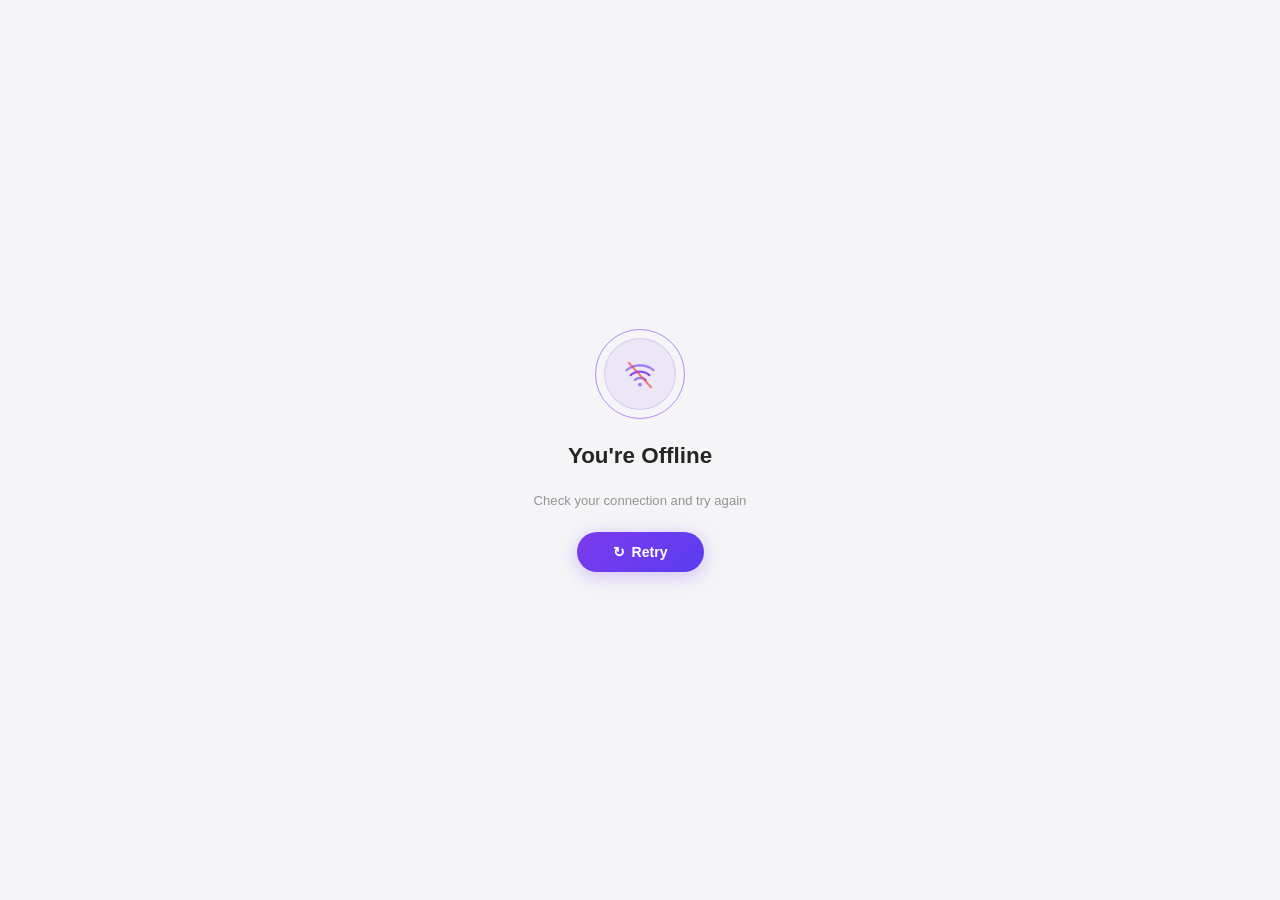
<file: offline.html>
<!DOCTYPE html>
<html lang="en">
<head>
  <meta charset="UTF-8"/>
  <meta name="viewport" content="width=device-width,initial-scale=1.0"/>
  <meta name="theme-color" content="#0a0a0f" media="(prefers-color-scheme: dark)"/>
  <meta name="theme-color" content="#f5f5f7" media="(prefers-color-scheme: light)"/>
  <title>Offline — Edu Prime</title>
  <style>
    *, *::before, *::after { box-sizing: border-box; margin: 0; padding: 0; }

    /* ── Dark mode (default) ── */
    :root {
      --bg:       #0a0a0f;
      --text1:    rgba(255,255,255,0.88);
      --text2:    rgba(255,255,255,0.4);
      --circle-bg:  rgba(139,92,246,0.08);
      --circle-br:  rgba(139,92,246,0.2);
      --pulse-br:   rgba(139,92,246,0.4);
    }

    /* ── Light mode ── */
    @media (prefers-color-scheme: light) {
      :root {
        --bg:         #f5f5f7;
        --text1:      rgba(0,0,0,0.85);
        --text2:      rgba(0,0,0,0.4);
        --circle-bg:  rgba(124,58,237,0.07);
        --circle-br:  rgba(124,58,237,0.18);
        --pulse-br:   rgba(124,58,237,0.3);
      }
    }

    body {
      min-height: 100dvh;
      background: var(--bg);
      display: flex; flex-direction: column;
      align-items: center; justify-content: center;
      font-family: Inter, sans-serif;
      color: var(--text1);
      gap: 24px;
      transition: background 0.3s;
    }

    /* WiFi */
    .wifi-wrap {
      position: relative;
      width: 90px; height: 90px;
      display: flex; align-items: center; justify-content: center;
      animation: fadeIn 0.6s ease forwards;
    }
    .pulse {
      position: absolute; inset: 0; border-radius: 50%;
      border: 1.5px solid var(--pulse-br);
      animation: pulse 2s ease-out infinite;
    }
    .pulse:nth-child(2) { animation-delay: 0.8s; }
    @keyframes pulse {
      0%   { transform: scale(0.7); opacity: 0.7; }
      100% { transform: scale(1.5); opacity: 0; }
    }

    .wifi-circle {
      width: 72px; height: 72px; border-radius: 50%;
      background: var(--circle-bg);
      border: 1px solid var(--circle-br);
      display: flex; align-items: center; justify-content: center;
      animation: bob 3s ease-in-out infinite;
    }
    @keyframes bob {
      0%,100% { transform: translateY(0); }
      50%      { transform: translateY(-5px); }
    }

    h1 {
      font-size: 1.4rem; font-weight: 700;
      color: var(--text1);
      animation: fadeIn 0.6s 0.15s ease both;
    }
    p {
      font-size: .82rem;
      color: var(--text2);
      animation: fadeIn 0.6s 0.25s ease both;
    }

    button {
      background: linear-gradient(135deg, #7c3aed, #5b3df0);
      color: #fff; border: none; border-radius: 50px;
      padding: 12px 36px;
      font-family: Inter, sans-serif;
      font-size: .88rem; font-weight: 600;
      cursor: pointer;
      box-shadow: 0 4px 20px rgba(139,92,246,0.35);
      display: flex; align-items: center; gap: 7px;
      transition: transform 0.15s;
      animation: fadeIn 0.6s 0.35s ease both;
    }
    button:active   { transform: scale(0.95); }
    button:disabled { opacity: 0.7; cursor: default; }

    .spin { display: inline-block; }
    .spin.go { animation: spin 0.7s linear infinite; }
    @keyframes spin    { to { transform: rotate(360deg); } }
    @keyframes fadeIn  { from { opacity:0; transform:translateY(14px); } to { opacity:1; transform:translateY(0); } }
    @keyframes shake   { 0%,100%{transform:translateX(0)} 25%{transform:translateX(-6px)} 75%{transform:translateX(6px)} }
  </style>
  <script>
    /* ── Instant theme apply — no flash ── */
    (function() {
      var saved = localStorage.getItem("ep_dark_mode");
      var isLight;
      if (saved !== null) {
        isLight = saved === "0";
      } else {
        isLight = window.matchMedia("(prefers-color-scheme: light)").matches;
      }
      if (isLight) document.documentElement.classList.add("light-mode");
    })();
  </script>
</head>
<body>

  <div class="wifi-wrap">
    <div class="pulse"></div>
    <div class="pulse"></div>
    <div class="wifi-circle">
      <svg viewBox="0 0 48 48" width="36" height="36" fill="none">
        <path d="M6 19c9.4-8.7 26.6-8.7 36 0" stroke="#8b5cf6" stroke-width="3" stroke-linecap="round">
          <animate attributeName="opacity" values="0.2;1;0.2" dur="2s" begin="0s" repeatCount="indefinite"/>
        </path>
        <path d="M11.5 25.5c6.9-6.4 18.1-6.4 25 0" stroke="#7c3aed" stroke-width="3" stroke-linecap="round">
          <animate attributeName="opacity" values="0.2;1;0.2" dur="2s" begin="0.4s" repeatCount="indefinite"/>
        </path>
        <path d="M17 32c3.9-3.6 11.1-3.6 15 0" stroke="#6d28d9" stroke-width="3" stroke-linecap="round">
          <animate attributeName="opacity" values="0.2;1;0.2" dur="2s" begin="0.8s" repeatCount="indefinite"/>
        </path>
        <circle cx="24" cy="38" r="2.5" fill="#8b5cf6">
          <animate attributeName="opacity" values="0.3;1;0.3" dur="2s" repeatCount="indefinite"/>
        </circle>
        <line x1="9" y1="9" x2="39" y2="42" stroke="#ef4444" stroke-width="2.5" stroke-linecap="round">
          <animate attributeName="opacity" values="0.5;1;0.5" dur="1.5s" repeatCount="indefinite"/>
        </line>
      </svg>
    </div>
  </div>

  <h1>You're Offline</h1>
  <p>Check your connection and try again</p>

  <button id="btn" onclick="retry()">
    <span class="spin" id="icon">↻</span> Retry
  </button>

  <script>
    function retry() {
      const btn  = document.getElementById('btn');
      const icon = document.getElementById('icon');
      btn.disabled = true;
      icon.classList.add('go');
      setTimeout(() => {
        location.href = '/index.html';
      }, 1500);
    }
    window.addEventListener('online', () => setTimeout(() => location.href = '/index.html', 500));
  </script>
  <script>
    if ("serviceWorker" in navigator) {
      var _h = location.hostname, _p = location.protocol;
      if (_p === "https:" || _h === "localhost" || _h === "127.0.0.1") {
        window.addEventListener("load", function () {
          var _b = location.pathname.substring(0, location.pathname.lastIndexOf("/") + 1);
          navigator.serviceWorker.register(_b + "sw.js", { scope: _b })
            .then(function(r){ console.log("[PWA] SW ok:", r.scope); })
            .catch(function(e){ console.warn("[PWA] SW skipped:", e.message); });
        });
      }
    }
  </script>
</body>
</html>
</file>
